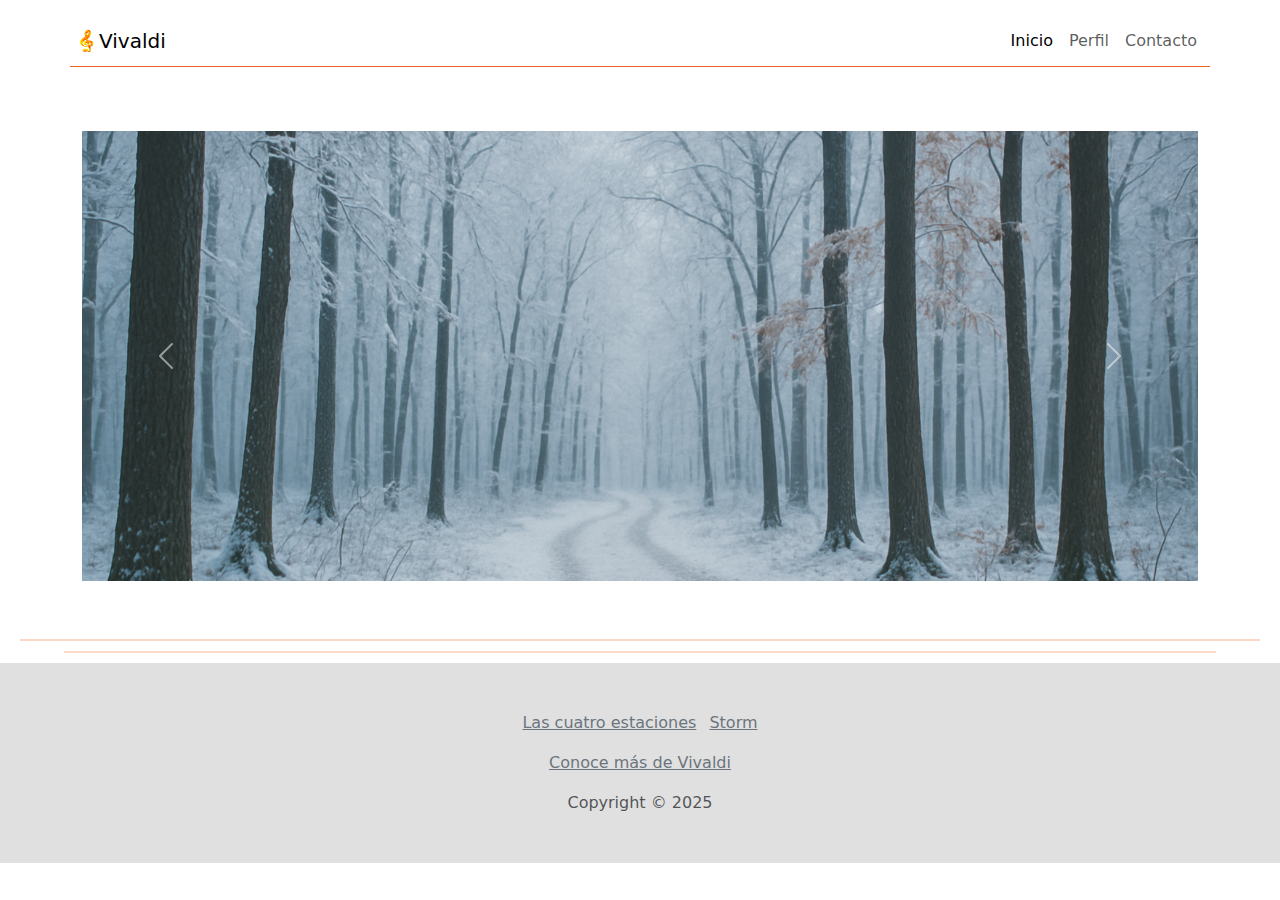
<file: index.html>
<!DOCTYPE html>
<html lang="en">

<head>
    <meta charset="utf-8" />
    <meta name="viewport" content="width=device-width, initial-scale=1.0" />
    <title>Vivaldi</title>
    <link rel="stylesheet" href="https://cdn.jsdelivr.net/npm/bootstrap@5.3.0-alpha1/dist/css/bootstrap.min.css" />
    <link rel="stylesheet" href="https://cdn.jsdelivr.net/npm/bootstrap-icons@1.10.3/font/bootstrap-icons.css" />
    <link rel="stylesheet" href="style.css">
</head>

<body>
    <nav class="navbar navbar-light navbar-expand-md py-3 ">
        <div class="container" style="border-bottom: 1px solid #f06525;padding: 5px;">
            <a class="navbar-brand d-flex align-items-center" href="index.html">
            <img src="img/sol.png" alt="Icono" style="width: 24px; height: 24px;  " ><span>Vivaldi</span></a>
           <button class="navbar-toggler" data-bs-toggle="collapse" data-bs-target="#navcol-2"><span class="visually-hidden">Toggle navigation</span><span class="navbar-toggler-icon"></span></button>
            <div id="navcol-2" class="collapse navbar-collapse">
                <ul class="navbar-nav ms-auto">
                    <li class="nav-item"><a class="nav-link active" href="index.html">Inicio</a></li>
                    <li class="nav-item"><a class="nav-link " href="perfil.html">Perfil</a></li>
                    <li class="nav-item"><a class="nav-link" href="contacto.html">Contacto</a></li>
                </ul>
            </div>
        </div>
    </nav>
    
    <section class="position-relative py-4 py-xl-5">
        <div class="container position-relative">
            <div id="carouselExample" class="carousel slide" data-bs-ride="carousel">
                <div class="carousel-inner">
                  <div class="carousel-item active">
                    <img src="img/img1.png" class="d-block w-100" alt="Imagen 1">
                  </div>
                  <div class="carousel-item">
                    <img src="img/img2.png" class="d-block w-100" alt="Imagen 2">
                  </div>
                  <div class="carousel-item">
                    <img src="img/img3.png" class="d-block w-100" alt="Imagen 3">
                  </div>
                  <div class="carousel-item">
                    <img src="img/img4.png" class="d-block w-100" alt="Imagen 4">
                  </div>
                </div>
                <button class="carousel-control-prev" type="button" data-bs-target="#carouselExample" data-bs-slide="prev">
                    <span class="carousel-control-prev-icon" aria-hidden="true"></span>
                  </button>
                  <button class="carousel-control-next" type="button" data-bs-target="#carouselExample" data-bs-slide="next">
                    <span class="carousel-control-next-icon" aria-hidden="true"></span>
                  </button>
                </div>
            </div>
    </section>
    <hr style="border: 1px solid  #f06525;  margin: 10px 20px;">
    <hr style="border: 1px solid  #f06525; width: 90%; margin: 10px auto;">
    <footer class="text-center " style="background-color: #E0E0E0; color: #36454F;">
      <div class="container text-muted py-4 py-lg-5">
                  <ul class="list-inline">
                    <li class="list-inline-item"><a class="link-secondary" href="https://www.youtube.com/watch?v=7DBIR30ks64">Las cuatro estaciones</a></li>
                    <li class="list-inline-item"><a class="link-secondary" href="https://www.youtube.com/watch?v=NqAOGduIFbg">Storm</a></li>  
                  </ul>
                  <ul class="list-inline">
                    <li class="list-inline-item"><a class="link-secondary" href="https://www.biografiasyvidas.com/biografia/v/vivaldi.htm">Conoce más de Vivaldi</a></li>
                </ul>
                <p class="mb-0">Copyright © 2025</p>
              </div>
          </footer>
        
    
    <script src="https://cdn.jsdelivr.net/npm/bootstrap@5.3.0-alpha1/dist/js/bootstrap.bundle.min.js"></script>
    <script src="https://cdn.jsdelivr.net/npm/@popperjs/core@2.11.6/dist/umd/popper.min.js"></script>
    <script src="https://cdn.jsdelivr.net/npm/swiper@9/swiper-bundle.min.js"></script>
</body>

</html>
</file>
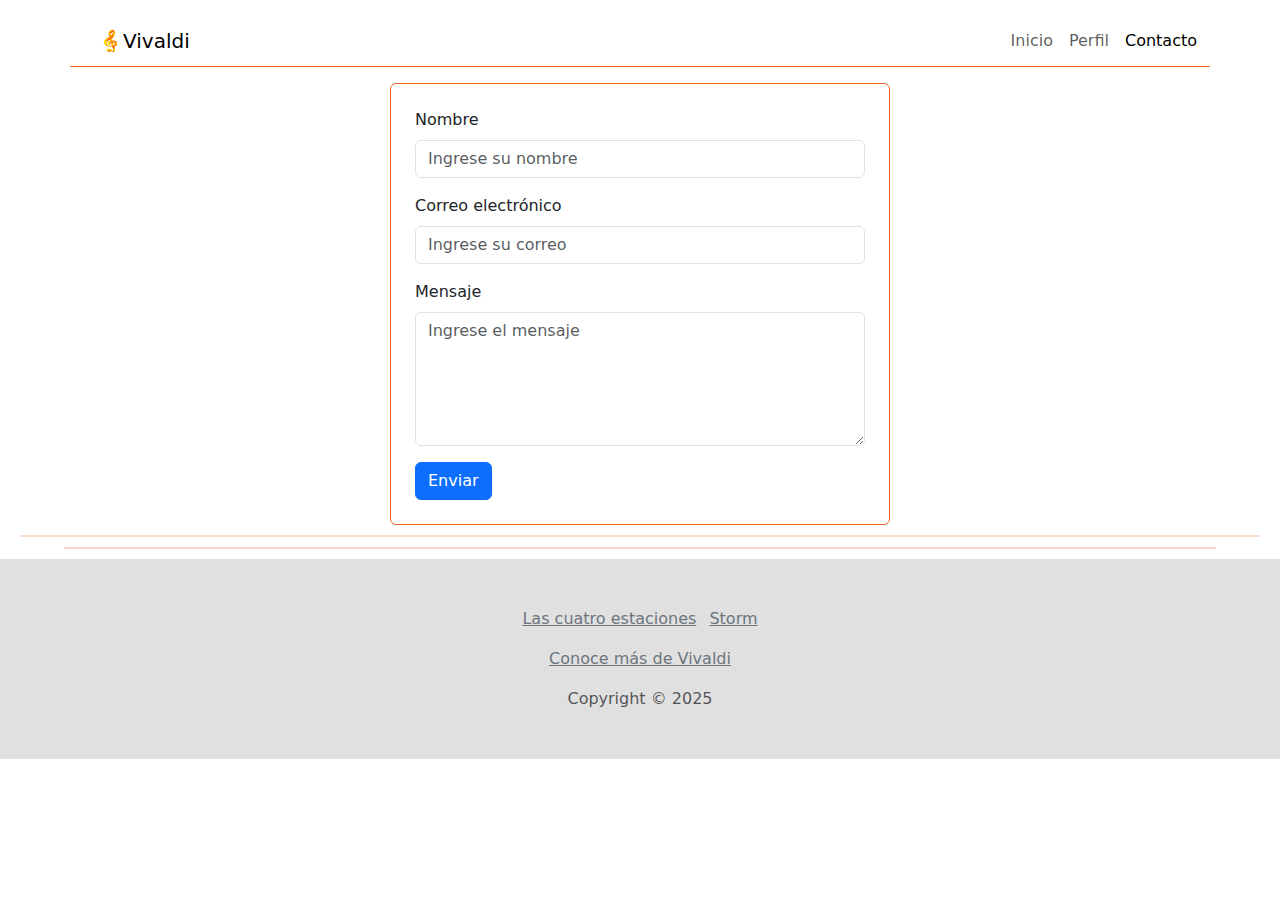
<file: contacto.html>
<!DOCTYPE html>
<html lang="en">

<head>
    <meta charset="utf-8" />
    <meta name="viewport" content="width=device-width, initial-scale=1.0" />
    <title>Vivaldi</title>
    <link rel="stylesheet" href="https://cdn.jsdelivr.net/npm/bootstrap@5.3.0-alpha1/dist/css/bootstrap.min.css" />
    <link rel="stylesheet" href="https://cdn.jsdelivr.net/npm/bootstrap-icons@1.10.3/font/bootstrap-icons.css" />
    <link rel="stylesheet" href="style.css">
</head>

<body>
    <nav class="navbar navbar-light navbar-expand-md py-3">
        <div class="container"style="border-bottom: 1px solid #f06525 ;padding: 5px;"><a class="navbar-brand d-flex align-items-center" href="#"><span class="bs-icon-sm bs-icon-rounded bs-icon-primary d-flex justify-content-center align-items-center me-2 bs-icon">
            <a class="navbar-brand d-flex align-items-center" href="index.html">
            <img src="img/sol.png" alt="Icono" style="width: 24px; height: 24px;  " >
           
          <span>Vivaldi</span></a><button class="navbar-toggler" data-bs-toggle="collapse" data-bs-target="#navcol-2"><span class="visually-hidden">Toggle navigation</span><span class="navbar-toggler-icon"></span></button>
            <div id="navcol-2" class="collapse navbar-collapse">
                <ul class="navbar-nav ms-auto">
                    <li class="nav-item"><a class="nav-link " href="index.html">Inicio</a></li>
                    <li class="nav-item"><a class="nav-link" href="perfil.html">Perfil</a></li>
                    <li class="nav-item"><a class="nav-link active" href="contacto.html">Contacto</a></li>
                </ul>
            </div>
        </div>
    </nav>
    <div class="d-flex justify-content-center ">
        <form class="w-100 border rounded px-3 py-4 px-sm-5 px-md-4" style="max-width: 500px; border-color:#f06525 !important; " >
            <div class="mb-3">
              <label for="nombre" class="form-label">Nombre</label>
              <input type="nombre" class="form-control" id="nombre" placeholder="Ingrese su nombre" required minlength="2" maxlength="50" pattern="[A-Za-záéíóúÁÉÍÓÚñÑ\s]+" title="Solo letras y espacios permitidos"">
            </div>
            <div class="mb-3">
              <label for="correo" class="form-label">Correo electrónico</label>
              <input type="email" class="form-control" id="email" placeholder="Ingrese su correo" required>
            </div>
            <div class="mb-3">
                <label for="mensaje" class="form-label">Mensaje</label>
                <textarea class="form-control" id="mensaje" rows="5" placeholder="Ingrese el mensaje" required></textarea>
            </div>
            <button type="submit" class="btn btn-primary">Enviar</button>
          </form>
    </div>
    <hr style="border: 1px solid  #f06525;  margin: 10px 20px;">
    <hr style="border: 1px solid  #f06525; width: 90%; margin: 10px auto;">
    <footer class="text-center " style="background-color: #E0E0E0; color: #36454F;">
        <div class="container text-muted py-4 py-lg-5">
                    <ul class="list-inline">
                        <li class="list-inline-item"><a class="link-secondary" href="https://www.youtube.com/watch?v=7DBIR30ks64">Las cuatro estaciones</a></li>
                        <li class="list-inline-item"><a class="link-secondary" href="https://www.youtube.com/watch?v=NqAOGduIFbg">Storm</a></li>  
                    </ul>
                    <ul class="list-inline">
                        <li class="list-inline-item"><a class="link-secondary" href="https://www.biografiasyvidas.com/biografia/v/vivaldi.htm">Conoce más de Vivaldi</a></li>
                    </ul>
                    <p class="mb-0">Copyright © 2025</p>
                </div>
            </footer>
        </div>
    
    <script src="https://cdn.jsdelivr.net/npm/bootstrap@5.3.0-alpha1/dist/js/bootstrap.bundle.min.js"></script>
    <script src="https://cdn.jsdelivr.net/npm/@popperjs/core@2.11.6/dist/umd/popper.min.js"></script>
    <script src="https://cdn.jsdelivr.net/npm/swiper@9/swiper-bundle.min.js"></script>
    <script>
        document.querySelector("form").addEventListener("submit", function (e) {
          e.preventDefault();
          alert("Datos enviados correctamente.");
          this.reset();
        });
      </script>
</body>

</html>
</file>
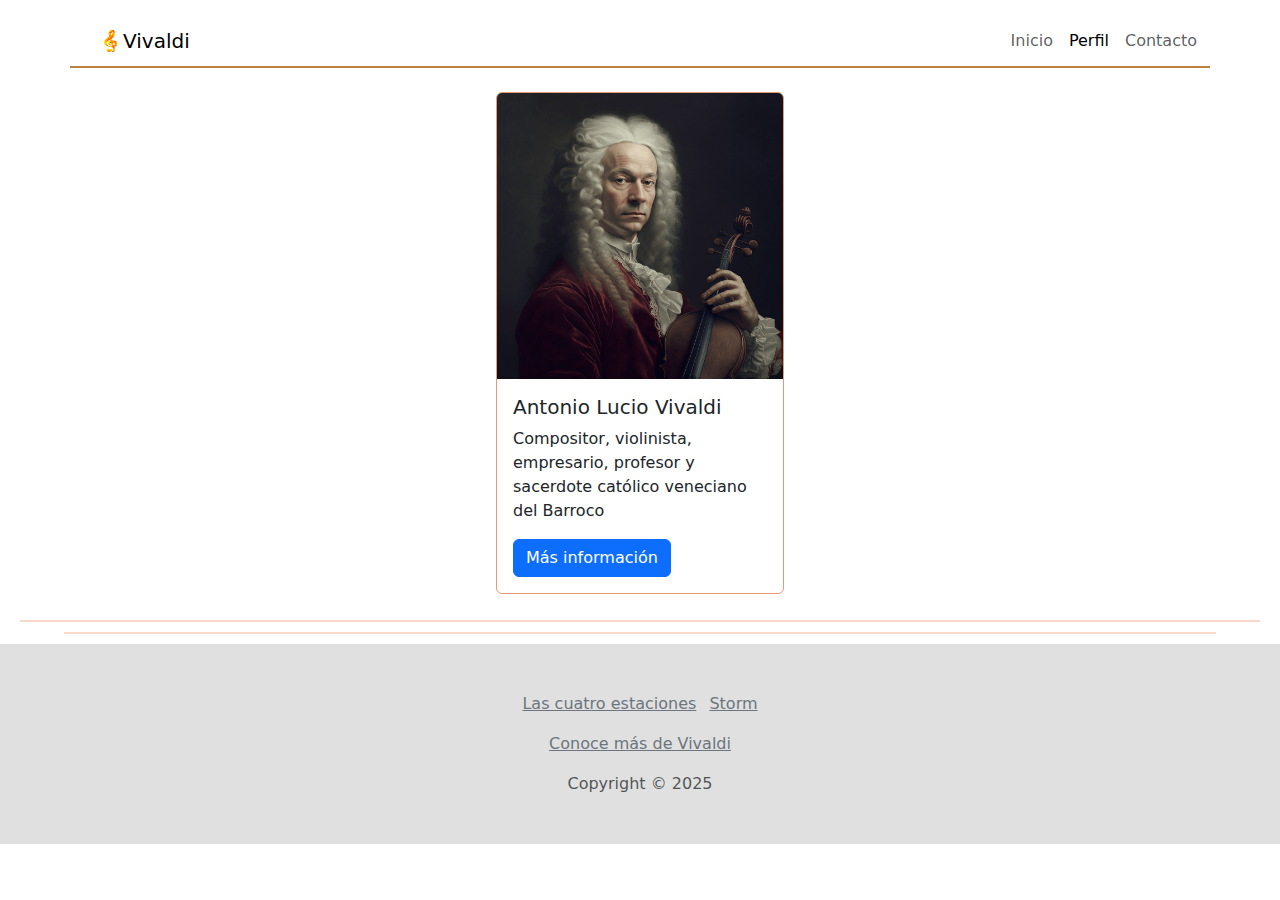
<file: perfil.html>
<!DOCTYPE html>
<html lang="en">

<head>
    <meta charset="utf-8" />
    <meta name="viewport" content="width=device-width, initial-scale=1.0" />
    <title>Vivaldi</title>
    <link rel="stylesheet" href="https://cdn.jsdelivr.net/npm/bootstrap@5.3.0-alpha1/dist/css/bootstrap.min.css" />
    <link rel="stylesheet" href="https://cdn.jsdelivr.net/npm/bootstrap-icons@1.10.3/font/bootstrap-icons.css" />
    <link rel="stylesheet" href="style.css">
</head>

<body>
    <nav class="navbar navbar-light navbar-expand-md py-3">
        <div class="container" style="border-bottom: 1px solid #f06525 ;padding: 5px; border-bottom: 2px solid #C08040;"><a class="navbar-brand d-flex align-items-center" href="#"><span class="bs-icon-sm bs-icon-rounded bs-icon-primary d-flex justify-content-center align-items-center me-2 bs-icon">
            <a class="navbar-brand d-flex align-items-center" href="index.html">
            <img src="img/sol.png" alt="Icono" style="width: 24px; height: 24px;  " >
           
          <span>Vivaldi</span></a><button class="navbar-toggler" data-bs-toggle="collapse" data-bs-target="#navcol-2"><span class="visually-hidden">Toggle navigation</span><span class="navbar-toggler-icon"></span></button>
            <div id="navcol-2" class="collapse navbar-collapse">
                <ul class="navbar-nav ms-auto">
                    <li class="nav-item"><a class="nav-link " href="index.html">Inicio</a></li>
                    <li class="nav-item"><a class="nav-link active " href="perfil.html">Perfil</a></li>
                    <li class="nav-item"><a class="nav-link" href="contacto.html">Contacto</a></li>
                </ul>
            </div>
        </div>
    </nav>

    <div class="container pb-3 pt-2 d-flex justify-content-center">
        <div class="card" style="width: 18rem; align-self: center;border-color: #e69975;">
            <img src="img/vivaldi.png" class="card-img-top" >
            <div class="card-body">
              <h5 class="card-title">Antonio Lucio Vivaldi</h5>
              <p class="card-text">Compositor, violinista, empresario, profesor y sacerdote católico veneciano del Barroco</p>
              <button type="button" class="btn btn-primary" data-bs-toggle="modal" data-bs-target="#modalInfo">Más información</button>
            </div>
          </div>
    </div>
    
    <div class="modal fade" id="modalInfo" tabindex="-1" aria-labelledby="modalInfoLabel" aria-hidden="true">
        <div class="modal-dialog">
        <div class="modal-content">
            <div class="modal-header">
            <h1 class="modal-title fs-5" id="modalInfoLabel">Biografía</h1>
            <button type="button" class="btn-close" data-bs-dismiss="modal" aria-label="Close"></button>
            </div>
            <div class="modal-body">
            <p> Hijo del violinista Giovanni Battista Vivaldi, el pequeño Antonio se inició en el mundo de la música probablemente de la mano de su padre. 
                Orientado hacia la carrera eclesiástica, fue ordenado sacerdote en 1703, aunque sólo un año más tarde se vio obligado a renunciar a 
                celebrar misa a consecuencia de una enfermedad bronquial, posiblemente asma.
                La fama del músico alcanzó la cúspide en el meridiano de su vida con la publicación de sus más importantes colecciones instrumentales: 
                Il cimento dell'armonia e dell'inventione Op. 8 y La cetra Op. 9. La primera colección, publicada en Ámsterdam en 1725, contenía un 
                total de doce conciertos y se iniciaba con el conjunto de cuatro conciertos con violín solista titulado Las cuatro estaciones, 
                los mejores de la colección y los más célebres de su obra.
            </p>
            </div>
            <div class="modal-footer">
            <button type="button" class="btn btn-secondary" data-bs-dismiss="modal">Cerrar</button>
            </div>
        </div>
        </div>
    </div>
    <hr style="border: 1px solid  #f06525;  margin: 10px 20px;">
    <hr style="border: 1px solid  #f06525; width: 90%; margin: 10px auto;">
    <footer class="text-center " style="background-color: #E0E0E0; color: #36454F;">
        <div class="container text-muted py-4 py-lg-5">
                    <ul class="list-inline">
                        <li class="list-inline-item"><a class="link-secondary" href="https://www.youtube.com/watch?v=7DBIR30ks64">Las cuatro estaciones</a></li>
                        <li class="list-inline-item"><a class="link-secondary" href="https://www.youtube.com/watch?v=NqAOGduIFbg">Storm</a></li>  
                    </ul>
                    <ul class="list-inline">
                        <li class="list-inline-item"><a class="link-secondary" href="https://www.biografiasyvidas.com/biografia/v/vivaldi.htm">Conoce más de Vivaldi</a></li>
                    </ul>
                    <p class="mb-0">Copyright © 2025</p>
                </div>
            </footer>
        </div>
    
    <script src="https://cdn.jsdelivr.net/npm/bootstrap@5.3.0-alpha1/dist/js/bootstrap.bundle.min.js"></script>
    <script src="https://cdn.jsdelivr.net/npm/@popperjs/core@2.11.6/dist/umd/popper.min.js"></script>
    <script src="https://cdn.jsdelivr.net/npm/swiper@9/swiper-bundle.min.js"></script>
</body>

</html>
</file>
<file: style.css>
.carousel-item {
    position: relative;
    height: 50vh; 
    overflow: hidden;
  }
</file>
